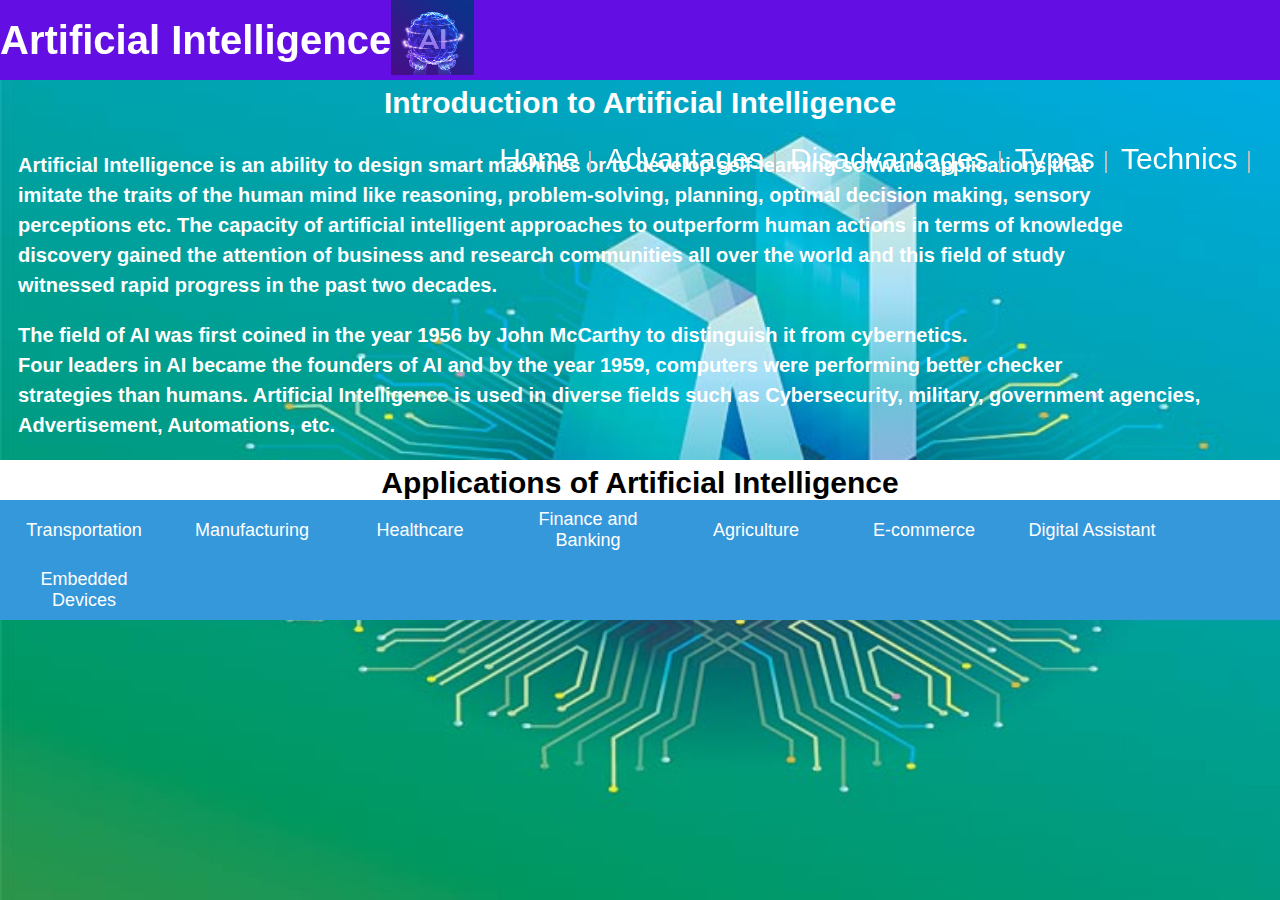
<file: index.html>
<!DOCTYPE html>
<html>
  <head>
    <meta charset="utf-8">
    <meta name="viewport" content="width=device-width, initial-scale=1.0">
    <meta http-equiv="X-UA-Compatible" content="ie=edge">
    <title> Artificial Intelligencce</title>
    <link rel="stylesheet" href="css/style.css">
  </head>
  <body>
    <div class="warpper">
      <nav>
      <img src="images/qw.jpg">
      <h1> Artificial Intelligence</h1>
      <ul>
  <li><a href="index.html">Home</a></li>
<li><a href="advantages.html">Advantages</a></li>
<li><a href="disadvantages.html">Disadvantages</a></li>
<li><a href="types.html">Types</a></li>
  <li><a href="technics.html">Technics</a></li>
      </ul>
    </nav>
  </div>
    <div class="section">
      <h2>Introduction to Artificial Intelligence</h2>
      <p>Artificial Intelligence is an ability to design smart
	  machines or to develop self-learning software applications that
        <br>imitate the traits of the human mind like reasoning, 
		problem-solving, planning, optimal decision making, sensory
         <br>perceptions etc.  The capacity of artificial 
		 intelligent approaches to outperform human actions 
		 in terms of knowledge
         <br> discovery gained the attention of business and
		 research communities all over the world and this field of study
         <br>witnessed rapid progress in the past two decades. </p>
         <p>The field of AI was first coined in the year 1956 
		 by John McCarthy to distinguish it from cybernetics.
           <br> Four leaders in AI became the founders of AI 
		   and by the year 1959, computers were performing better checker
           <br>strategies than humans. Artificial Intelligence
		   is used in diverse fields such as Cybersecurity, military, government agencies,
           <br> Advertisement, Automations, etc.</p>
    </div>
    <header>
      <h1>Applications of Artificial Intelligence</h1>
    </header>
    <section id="tabs">
      <div class="tab">
        <div class="buttoncontainer">
<button class="tablinks" onclick="openApplication(event, 'Transportation')">Transportation</button>
<button class="tablinks" onclick="openApplication(event, 'Manufacturing')">Manufacturing</button>
<button class="tablinks" onclick="openApplication(event,'Healthcare')">Healthcare</button>
<button class="tablinks" onclick="openApplication(event, 'Finance and Banking')">Finance and Banking</button>
<button class="tablinks" onclick="openApplication(event, 'Agriculture')">Agriculture</button>
<button class="tablinks" onclick="openApplication(event, 'E-commerce')">E-commerce</button>
<button class="tablinks" onclick="openApplication(event, 'Digital Assistant')">Digital Assistant</button>
<button class="tablinks" onclick="openApplication(event, 'Embedded Devices')">Embedded Devices</button>
</div>
</div>

<!-- Tab content -->
<div id="Transportation" class="tabcontent" >
  <h3>Transportation</h3>
  <ol>
  <li>Drivers are facilitated with AI features like self-parking, 
  advanced cruise controls to assist them.</li>
<li>AI techniques are used in improving traffic management 
system that reduces wait times, fuel consumption and emissions by 25%</li>
  <li>Automatic transmission system</li>
  <li>A driverless (Autonomous) car is in a pilot stage.</li>
</ol>
</div>
<div id="Manufacturing" class="tabcontent">
  <h3>Manufacturing</h3>
  <ol>
  <li>Robot in manufacturing in non-ergonomic conditions.</li>
    <li>Predictive smart maintenance to avoid production loss</li>
      <li>Early alert on probable quality issues in manufacturing 
	  line due to machine behavior or raw material quality etc.,</li>
    </ol>
</div>
<div id="Healthcare" class="tabcontent">
  <h3>Healthcare</h3>
  <ol>
  <li>Faster diagnosis using patient’s health data and other related data (IBM’s Watson)</li>
  <li>Medical images scanning for the detection of diseases.</li>
  <li>Clinical Decision support system using data mining</li>
  <li>Robot to do repetitive jobs in surgery and patient care</li>
</ol>
</div>
<div id="Finance and Banking" class="tabcontent">
  <h3>Finance and Banking</h3>
  <ol>
    <li>Measuring creditworthiness of clients and risk-free 
	loan disbursement using data from social media and other sources.</li>
    <li>The investment decision of financial institutions is assisted by AI engines.</li>
    <li>Algorithmic trading, complex AI systems, is used in automating trading decision making.</li>
  </ol>
</div>
<div id="Agriculture" class="tabcontent" >
  <h3>Agriculture</h3>
  <ol>
    <li>AI techniques to increase the yield of crops and suggest 
	methods to increase efficiency in farming.</li>
    <li>Monitoring crop and soil condition to track the health of crops</li>
    <li>Data inputs to farmers on changes in weather conditions, 
	market environment to plant their crops.</li>
  </ol>
</div>
<div id="E-commerce" class="tabcontent">
  <h3>E-commerce</h3>
  <ol>
    <li>Visual Search to identify items to shop</li>
    <li>Chatbot to provide information contents</li>
    <li>Automatic display of products based on browsing history</li>
  </ol>
</div>
<div id="Digital Assistant" class="tabcontent">
  <h3>Digital Assistant</h3>
  <p>oice recognition applications are popular in the public domain and there are many digital
    assistant platforms in the market that interacts with people and provide information contents
    as per their need on anything on earth. Siri (Apple), Alexa (Amazon), Google Now, Cortana (Microsoft),
    Facebook messenger, Blackberry Assistant, Teneo,  Speaktoit Assistant, Hound and Braina are the most popular
     digital assistant software platforms.  This software is either built into end-user devices like phone and tablet
      or marketed as separate gadgets like Amazon Echo, Google Home, etc.</p>
</div>
<div id="Embedded Devices" class="tabcontent">
  <h3>Embedded Devices</h3>
  <p>AI applications are embedded into connected devices like machines, fridge, A/c units, electrical fittings and
    making them smarter. People can interact with these devices and activate and deactivate them remotely and these
    devices can talk to other systems and perform certain functions.</p>
</div>
</div>
<script src="scripts/homescript.js"></script>

  </body>
</html>
</file>
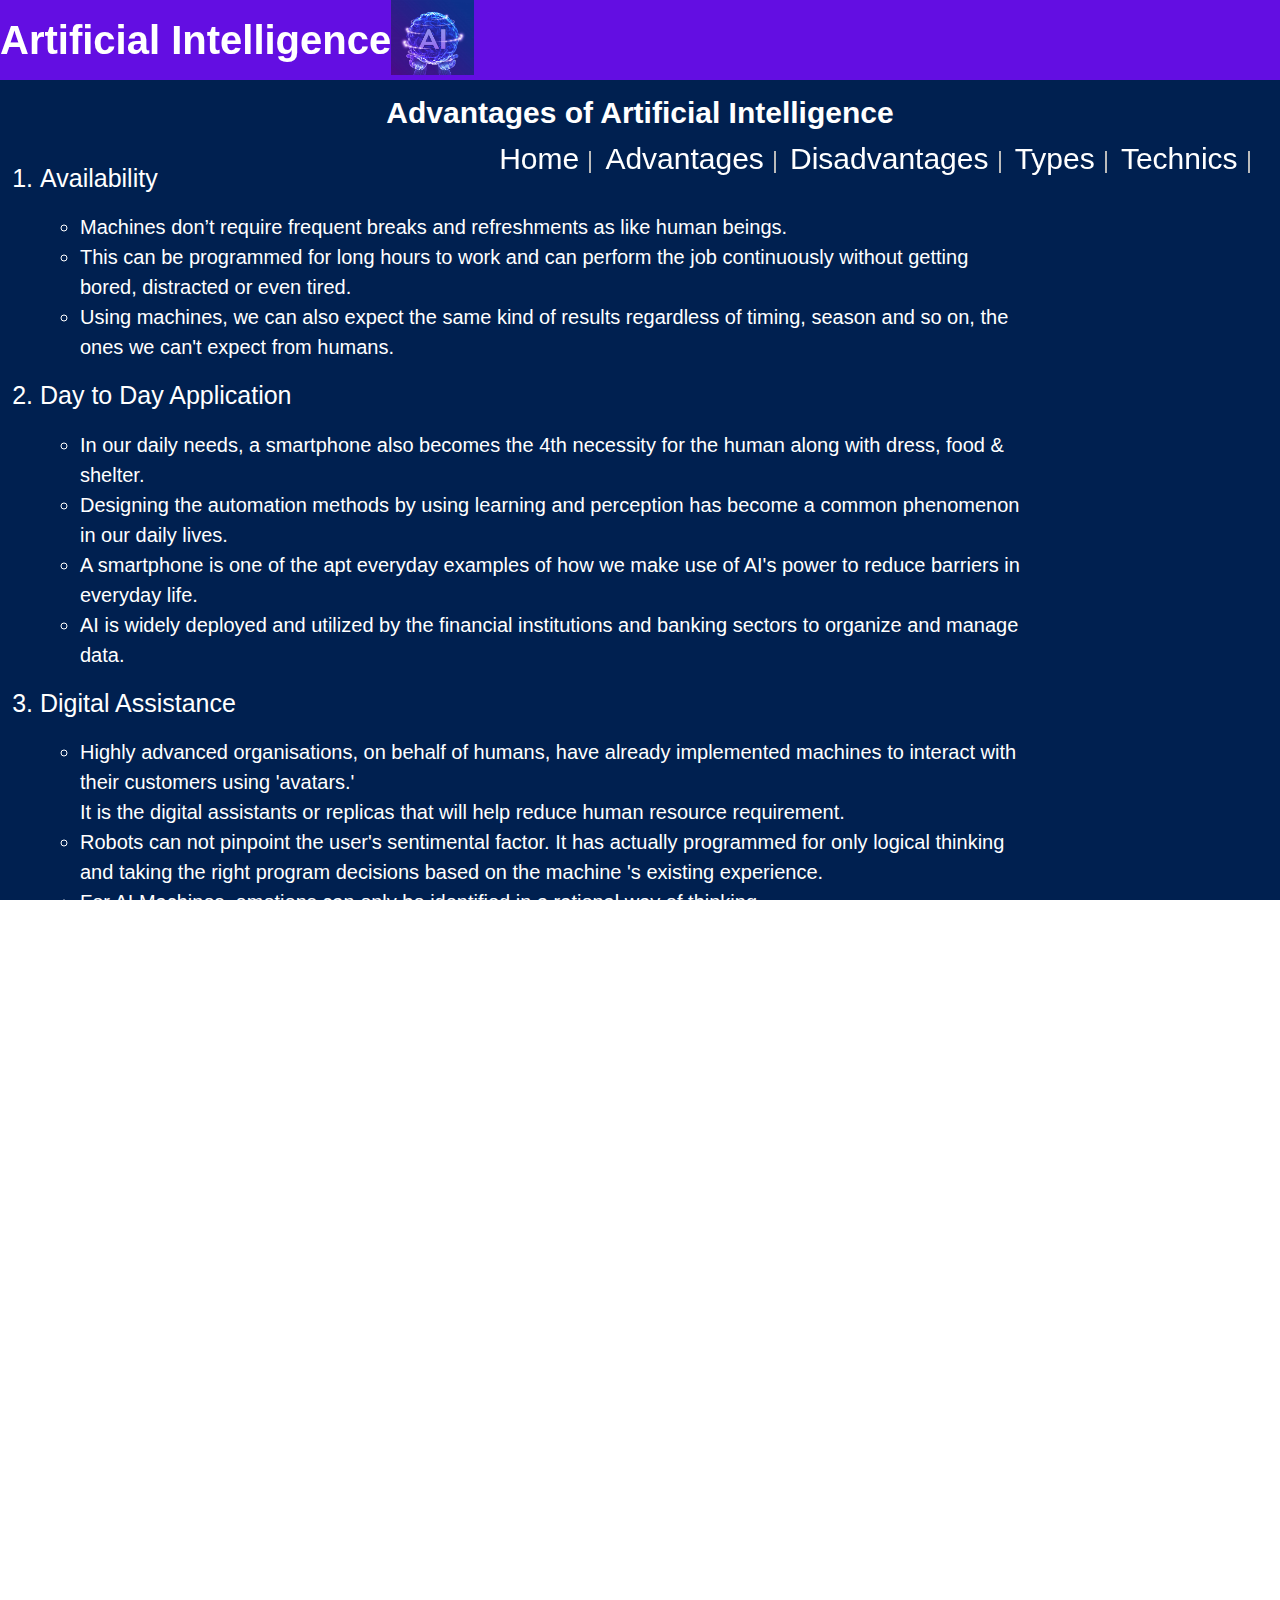
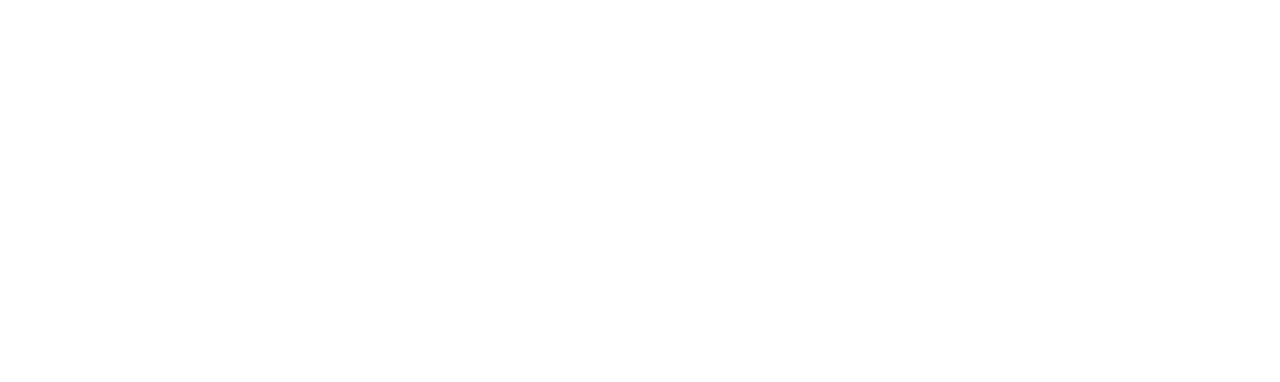
<file: advantages.html>
<!DOCTYPE html>
<html>
  <head>
    <meta charset="utf-8">
    <meta name="viewport" content="width=device-width, initial-scale=1.0">
    <title> Advantages of Artifitial Intelligencce</title>
    <link rel="stylesheet" href="css/stylead.css">
  </head>
  <body>
    <div class="warpper">
      <nav>
      <img src="images/qw.jpg">
      <h1> Artificial Intelligence</h1>
      <ul>
  <li><a href="index.html">Home</a></li>
<li><a href="advantages.html">Advantages</a></li>
<li><a href="disadvantages.html">Disadvantages</a></li>
<li><a href="types.html">Types</a></li>
  <li><a href="technics.html">Technics</a></li>
      </ul>
    </nav>
    <div class="title">
      <h2> Advantages of Artificial Intelligence</h2>
    </div>
    <div class="advantages">
      <ol>
        <li style="font-size:25px;"> Availability</li>
        <ul>
          <li>Machines don’t require frequent breaks and refreshments as like human beings.</li>
          <li>This can be programmed for long hours to work and can perform the job 
		  continuously without getting bored, distracted or even tired.</li>
          <li>Using machines, we can also expect the same kind of results regardless 
		  of timing, season and so on, the ones we can't expect from humans.</li>
        </ul>
        <li style="font-size:25px;">Day to Day Application</li>
        <ul>
          <li> In our daily needs, a smartphone also becomes the 4th necessity for the human along with dress, food & shelter.</li>
          <li>Designing the automation methods by using learning and perception has become a common phenomenon in our daily lives.</li>
          <li>A smartphone is one of the apt everyday examples of how we make use of AI's power to reduce barriers in everyday life.</li>
          <li>AI is widely deployed and utilized by the financial institutions and banking sectors to organize and manage data.</li>
        </ul>
        <li style="font-size:25px;">Digital Assistance</li>
        <ul>
          <li>Highly advanced organisations, on behalf of humans, have already implemented machines to interact with their customers using 'avatars.'
             <br>It is the digital assistants or replicas that will help reduce human resource requirement.</li>
          <li>Robots can not pinpoint the user's sentimental factor. It has actually programmed for only logical thinking
            and taking the right program decisions based on the machine 's existing experience.</li>
          <li>For AI Machines, emotions can only be identified in a rational way of thinking.</li>
        </ul>
<li style="font-size:25px;">Handling Repetitive Jobs</li>
<ul>
  <li>Repeated jobs, in nature, are tedious. Such jobs can be handled easily with the help of AI algorithms. These kinds of work in
    between do not require much intelligence.</li>
    <li>Machine intelligence can be employed to carry out dangerous tasks which may cause injury to the human involved in that. </li>
    <li>Whenever human operates the machine-like playing a game or run a computer-controlled robot, it means
      that we are actually interacting with AI Machines.</li>
    <li>Machines can think much faster than humans and can perform multi-tasking to obtain the best results</li>
</ul>
<li style="font-size:25px;">Medical Applications</li>
<ul>
  <li>Doctors/Physician assesses the patient’s health-related data and intimates the risk factors to the customers via the
    health care devices with the help of artificial machine intelligence.</li>
    <li>It helps the patient to know about the side effects of different medicines and also behaves as personal digital care.</li>
    <li>Robotics is used often in the treatment for mentally sick patients to come out from their depression also make them remain active in the real world.</li>
    <li>The current medical industry has the popular application of artificial intelligence is Radiosurgery.
      It helps us to operate the tumors without damaging the unaffected surrounding tissues.</li>
</ul>
<li style="font-size:25px;">Hazardous Exploration</li>
<ul>
  <li>Artificial Intelligence and the science of robotics are the fascinating advancements in technological development.
    Using this, we can able to handle the huge volume of data for storing and processing but not limited to as well as we can use
    that in the process of mining and other fuel exploration processes.</li>
    <li>These complex machines can be utilized to overcome human limitations.
      We can utilize these machines as a replacement for the humans wherever we felt the process done by the human is hazardous
       but can’t neglect that because of the goodness or results received.</li>
       <li>They can perform difficult tasks and accurate work with greater responsibility without any lag. Moreover, they do not wear out easily.</li>
</ul>
<li style="font-size:25px;"> Reduction Error</li>
<ul>
  <li>The advantage of using Artificial Intelligence is, it helps us for error reduction and increasing
    the chance of reaching higher accuracy with a greater degree of precision.</li>
    <li>It can be applied in various situations including the process called exploration of space.</li>
</ul>

      </ol>
    </di>
    </body>
</html>
</file>
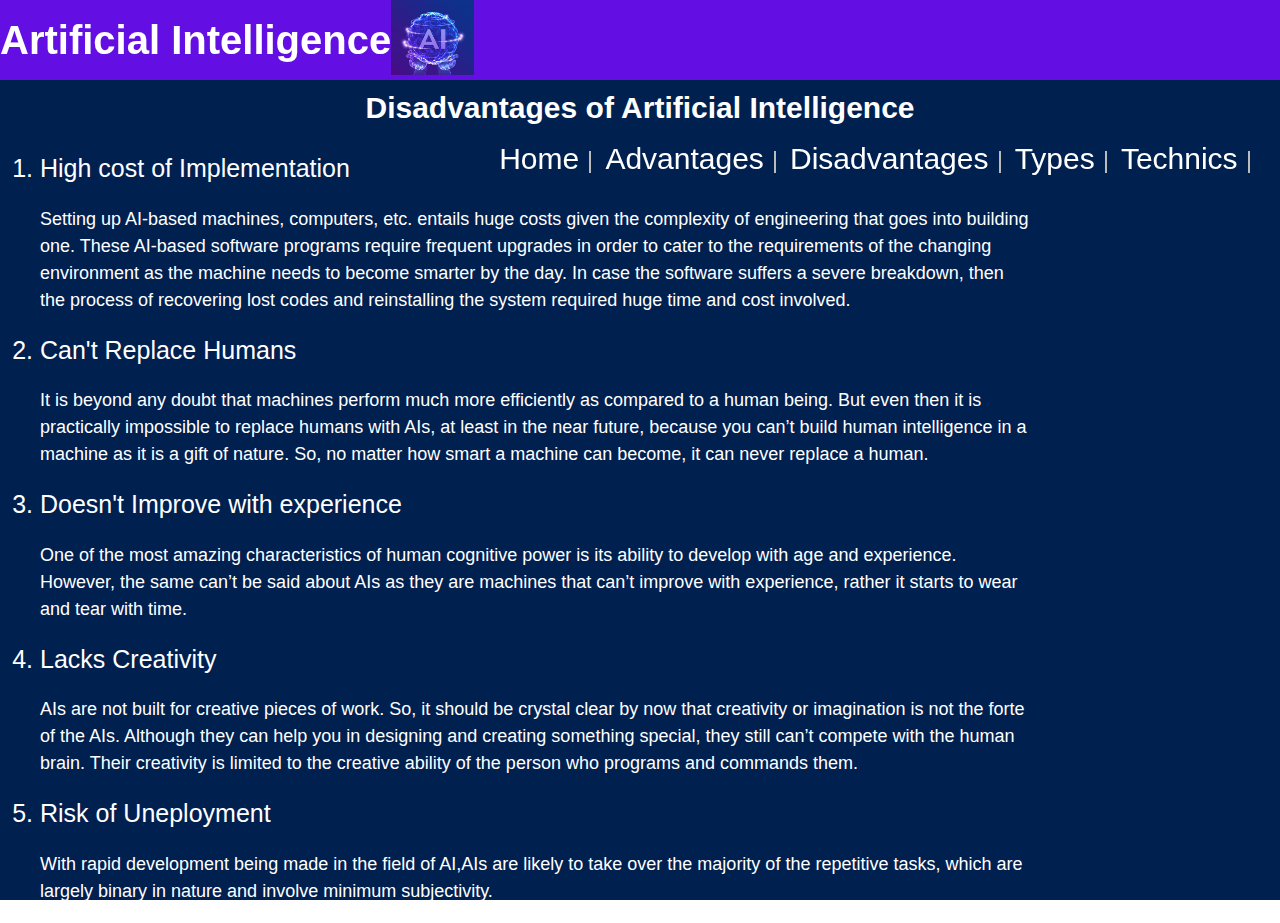
<file: disadvantages.html>
<!DOCTYPE html>
<html>
  <head>
    <meta charset="utf-8">
    <title> Disadvantages of Artifitial Intelligence</title>
    <link rel="stylesheet" href="css/styledis.css">
  </head>
  <body>
    <div class="warpper">
      <nav>
      <img src="images/qw.jpg">
      <h1> Artificial Intelligence</h1>
      <ul>
  <li><a href="index.html">Home</a></li>
<li><a href="advantages.html">Advantages</a></li>
<li><a href="disadvantages.html">Disadvantages</a></li>
<li><a href="types.html">Types</a></li>
  <li><a href="technics.html">Technics</a></li>
      </ul>
    </nav>
    <div class="title">
      <h1>Disadvantages of Artificial Intelligence<h1>
    </div>
    <div class="disadvantages">
      <ol>
        <li>High cost of Implementation</li>
        <p>Setting up AI-based machines, computers, etc. entails huge costs
		given the complexity of engineering that goes into building one.
          These AI-based software programs require frequent upgrades 
		  in order to cater to the requirements of the changing environment
          as the machine needs to become smarter by the day.
          In case the software suffers a severe breakdown,
		  then the process of recovering lost codes and reinstalling the system required huge
           time and cost involved.</p>
           <li>Can't Replace Humans</li>
           <p>It is beyond any doubt that machines perform much more
		   efficiently as compared to a human being. But even then it is
              practically impossible to replace humans with AIs, 
			  at least in the near future, because you can’t build human intelligence
               in a machine as it is a gift of nature. So,
			   no matter how smart a machine can become, it can never replace a human.</p>
<li>Doesn't Improve with experience</li>
<p>One of the most amazing characteristics of human cognitive power is its ability to develop with age and experience. However, the same
   can’t be said about AIs as they are machines that can’t improve with experience, rather it starts to wear and tear with time.</p>
<li>Lacks Creativity</li>
<p>AIs are not built for creative pieces of work. So, it should be crystal clear by now that creativity or imagination is not the forte
  of the AIs. Although they can help you in designing and creating something special, they still can’t compete with the human brain.
  Their creativity is limited to the creative ability of the person who programs and commands them.</p>
  <li>Risk of Uneployment</li>
  <p>With rapid development being made in the field of AI,AIs are likely to take over the majority of the repetitive tasks, which are
    largely binary in nature and involve minimum subjectivity.</p>
      </ol>
    </div>
    </body>
</html>
</file>
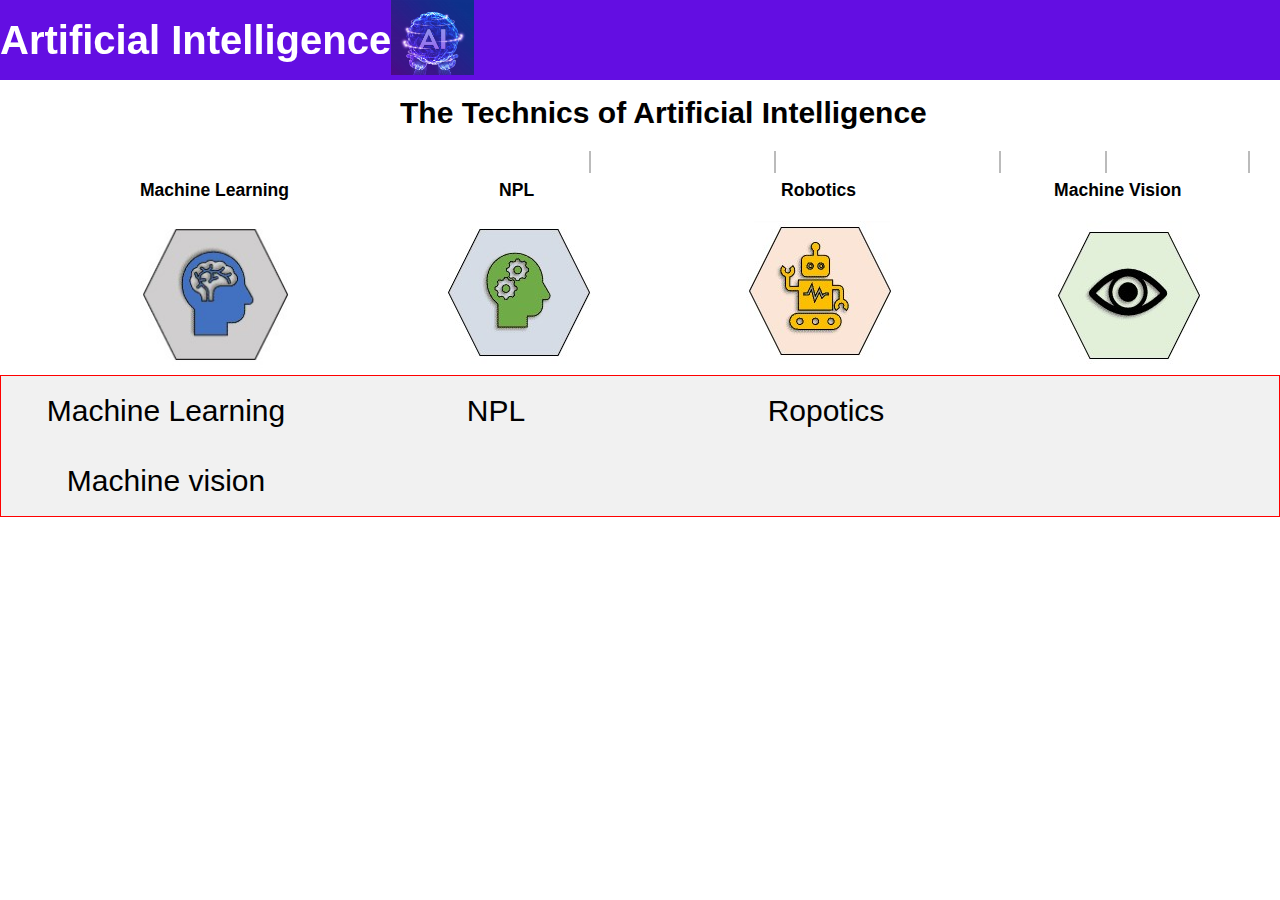
<file: technics.html>
<!DOCTYPE html>
<html>
  <head>
    <meta charset="utf-8">
    <meta name="viewport" content="width=device-width, initial-scale=1.0">
    <title> Technics of Artifitial Intelligence</title>
    <link rel="stylesheet" href="css/styleapp.css">
  </head>
  <body>
    <div class="warpper">
      <nav>
      <img src="images/qw.jpg">
      <h1> Artificial Intelligence</h1>
      <ul>
  <li><a href="index.html">Home</a></li>
<li><a href="advantages.html">Advantages</a></li>
<li><a href="disadvantages.html">Disadvantages</a></li>
<li><a href="types.html">Types</a></li>
  <li><a href="technics.html">Technics</a></li>
      </ul>
    </nav>
</div>
  <div class="section">
    <section id="boxes">
      <div class="container">
        <h2 style="font-size:30px;margin-left:400px;">The Technics of Artificial Intelligence </h2>
        <div class="box1">
            <h3>Machine Learning</h3>
          <img src="images/t1.jpg">
        </div>
        <div class="box2">
          <h3 style="margin-left:60px;">NPL</h3>
          <img src="images/t2.jpg">
      </div>
      <div class="box3">
        <h3 style="margin-left:35px;"> Robotics</h3>
        <img src="images/t3.jpg">
      </div>
      <div class="box4">
        <h3>Machine Vision</h3>
        <img src="images/t4.jpg">
      </div>
      </div>
      <section id="tabs">
        <div class="tab">
          <div class="buttoncontainer">
  <button class="tablinks" onclick="openTechnice(event, 'Machine Learning')">Machine Learning</button>
  <button class="tablinks" onclick="openTechnice(event, 'NPL')">NPL</button>
  <button class="tablinks" onclick="openTechnice(event, 'Ropotics')">Ropotics</button>
  <button class="tablinks" onclick="openTechnice(event, 'Machine Vision')">Machine vision</button>
</div>
</div>

<!-- Tab content -->
<div id="Machine Learning" class="tabcontent" >
  <h3>Machine Learning</h3>
  <p>It is one of the applications of AI where machines are not explicitly programmed to perform
     certain tasks rather they learn and improve from experience automatically. Deep Learning
     is a subset of machine learning based on artificial neural networks for predictive analysis.
      There are various machine learning algorithms such as Unsupervised Learning, Supervised Learning
      , and Reinforcement Learning. In Unsupervised Learning, the algorithm does not use classified
      information to act on it without any guidance. In Supervised Learning, it deduces a function from
       the training data which consists of a set of an input object and the desired output. Reinforcement
       learning is used by machines to take suitable actions to increase the reward to find the best possibility
        which should be taken in to account.</p>
        <h2>Methods of Machine Learning</h2>
        <table>
          <tr>
            <th style="background-color:#BB8FCE">Supervised machine learning algorithms</th>
            <th style="background-color:#7FB3D5;" >unsupervised machine learning algorithms</th>
            <th style="background-color:#76D7C4">Semi-supervised machine learning algorithms</th>
            <th style="background-color:#82E0AA ;">Reinforcement machine learning algorithms</th>
          </tr>
          <tr>
            <td style="background-color:#BB8FCE">Using labeled examples to predict future events,
              supervised machine learning algorithms can apply what has
               been learnt in the past to new data. Starting with the
               analysis of a known training dataset, the learning algorithm
               produces an inferred function to make output values predictions.
               After sufficient training the system can provide targets for any
                new input. The learning algorithm can also compare its output to
                 the correct output and find errors to alter the model accordingly</td>
            <td style="background-color:#7FB3D5 ;">Unsupervised machine learning algorithms are used when training information
              is neither classified nor labeled. Unsupervised learning studies how systems
              can infer a function from unlabeled data to describe a hidden structure.
              The system doesn't figure out the correct output, but explores the data
              and can draw inferences from datasets to describe hidden structures from unlabeled information.</td>
            <td style="background-color:#76D7C4 ">Semi-supervised machine learning algorithms fall somewhere between supervised and
              unsupervised learning, as they use both labeled and unlabeled data for training-typically a
               small amount of labeled data and a large amount of unlabeled data. The systems which use this
                method can significantly improve the accuracy of the learning. Similarly, semi-supervised
                 learning is chosen when the labeled data acquired requires competent and relevant resources
                  to train / learn from it. Otherwise, unlabeled data acquisition generally requires no additional resources.</td>
            <td style="background-color:#82E0AA ;">Reinforcement machine learning algorithms is a method of learning that interacts with its
               environment by generating actions and discovers errors or rewards. The most relevant features
               of reinforcement learning are trial and error searching, and delayed reward.</td>
          </tr>
        </table>
</div>

<div id="NPL" class="tabcontent">
  <h3>Natural Language Processing</h3>
  <p>It is the interactions between computers and human language where the computers are programmed to
    process natural languages. Machine Learning is a reliable technology for Natural Language Processing
     to obtain meaning from human languages. In NLP, the audio of a human talk is captured by the machine.
     Then the audio to text conversation occurs and then the text is processed where the data is converted
     into audio. Then the machine uses the audio to respond to humans. Applications of Natural Language
     Processing can be found in IVR (Interactive Voice Response) applications used in call centers, language
     translation applications like Google Translate and word processors such as Microsoft Word to check the
      accuracy of grammar in text. However, the nature of human languages makes the Natural Language Processing
       difficult because of the rules which are involved in the passing of information using natural language and
       they are not easy for the computers to understand. So NLP uses algorithms to recognize and abstract the rules
       of the natural languages where the unstructured data from the human languages can be converted to a format tha
       t is understood by the computer.</p>
       <h2>The importance of NPL</h2>
    <ol>
    <li>Large volumes of textual data</li>
    <br>
      <p>The processing of natural language helps computers to communicate
        with humans in their own language and scales other language-related tasks.
        For instance, NLP allows computers to read text, hear speech, interpret it,
         measure feeling and determine which parts are important.</p>
         <li>Structuring a highly unstructured data source</li>
         <br>
         <p>Human language is astonishingly complex and varied. Infinitely,
            we express ourselves, both verbally and in writing. There are not
            only hundreds of languages and dialects but a unique set of grammar
            and syntax rules, terms and slang within each language. When we write,
            we often misspell or abbreviate words, or omit punctuation. When we speak,
            we have regional accents, and we mumble, stutter and borrow terms from other languages. </p>
    </ol>
</div>
<div id="Ropotics" class="tabcontent">
  <h3>Ropotics</h3>
  <p>The purpose of Automation is to get the monotonous and repetitive tasks done by machines which also improve
     productivity and in receiving cost-effective and more efficient results. Many organizations use machine learning,
      neural networks, and graphs in automation. Such automation can prevent fraud issues while financial transactions
       online by using CAPTCHA technology. Robotic process automation is programmed to perform high volume repetitive
        tasks which can adapt to the change in different circumstances.</p>
		<img style="float:left; width:40%;padding:30px;" src="images/rpo1.jpg">
		<img style="float:left; width:40%;padding:30px; height:225px;" src="images/rpo2.jpg">
</div>
<div id="Machine Vision" class="tabcontent">
  <h3>Machine Vision</h3>
  <p>Machines can capture visual information and then analyze it. Here cameras are used to capture the visual information, the analog to digital conversion is used to convert the image to digital data and digital signal processing is employed to process the data. Then the resulting data is fed to a computer. In machine vision, two vital aspects are sensitivity, which is the ability of the machine to perceive impulses that are weak and resolution, the range to which the machine can distinguish the objects. The usage of machine vision can be found in signature identification, pattern recognition, and medical image analysis, etc.</p>
</div>

<script src="scripts/myscript.js"></script>
    </body>
</html>
</file>
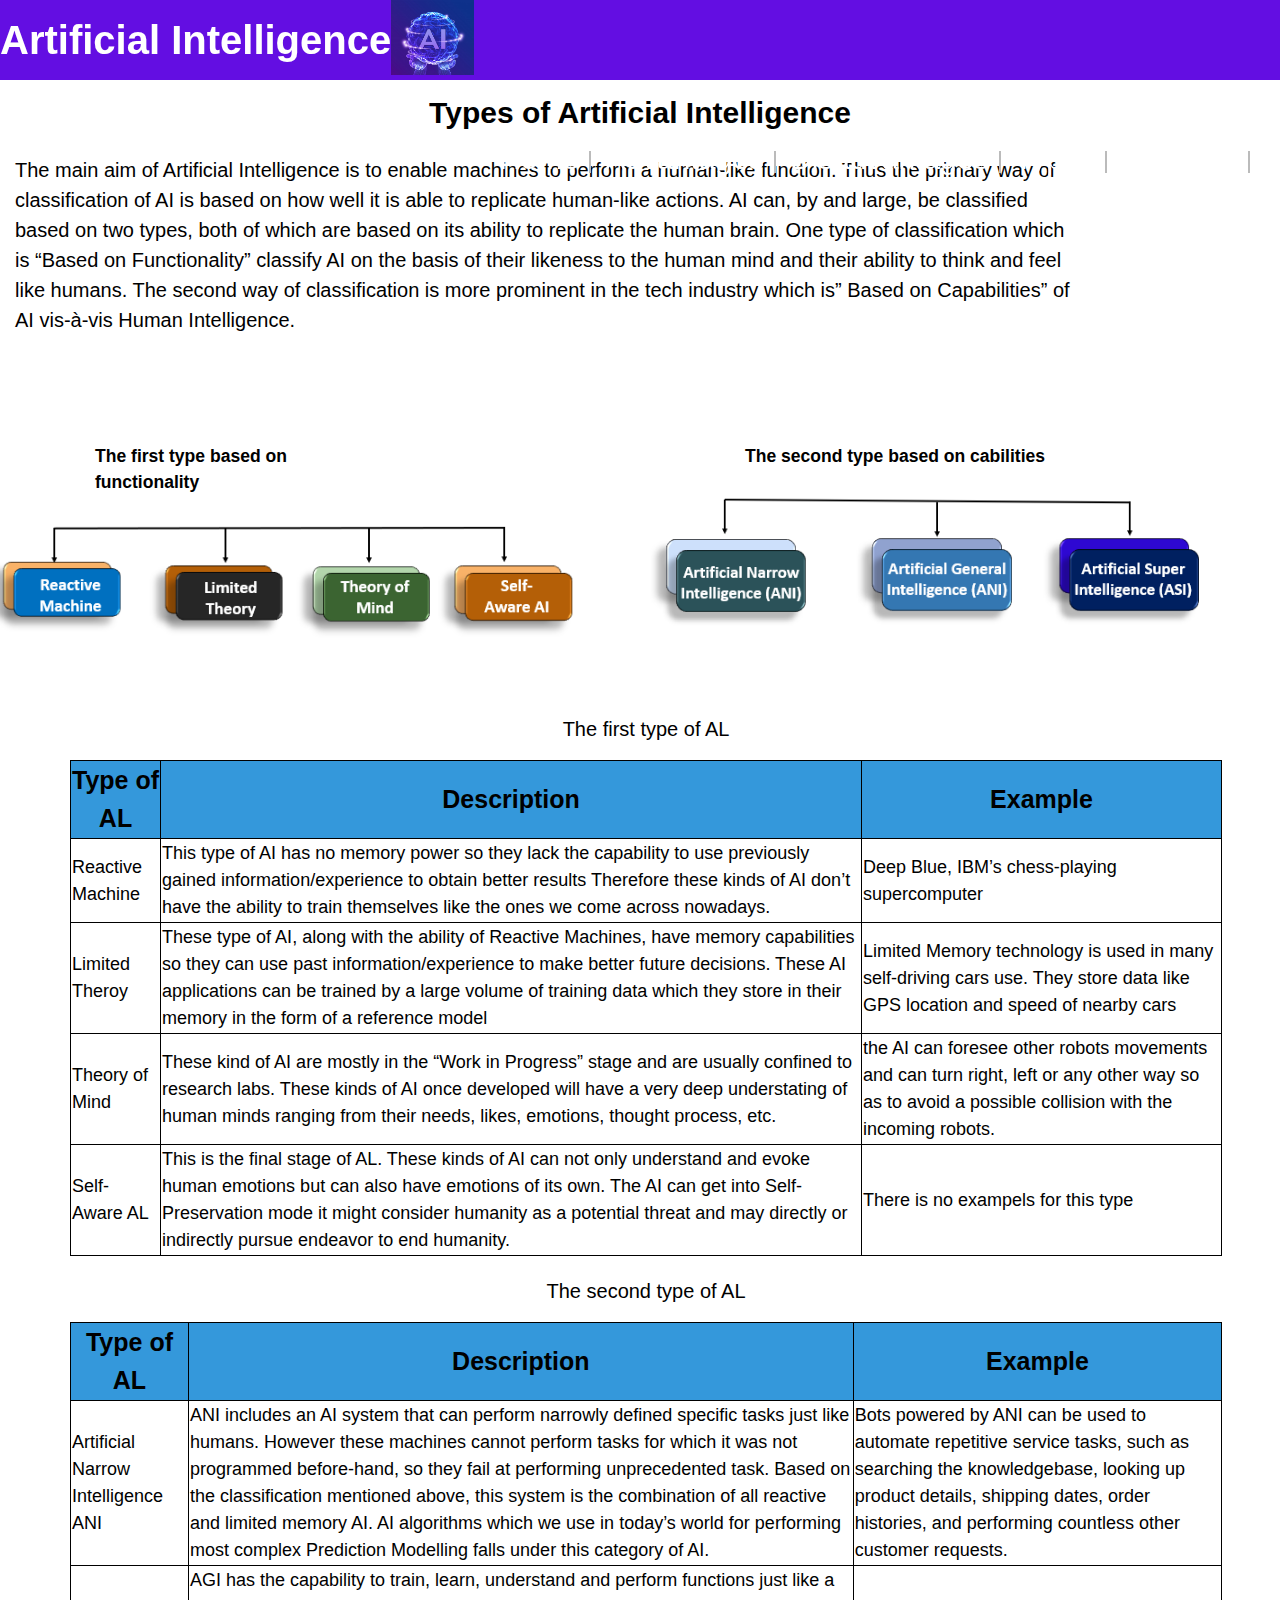
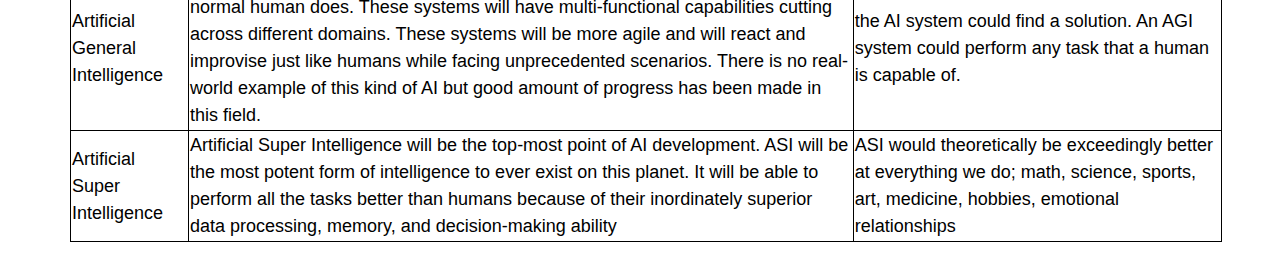
<file: types.html>
<!DOCTYPE html>
<html>
  <head>
    <meta charset="utf-8">
    <meta name="viewport" content="width=device-width, initial-scale=1.0">
    <title>Types of Artifitial Intelligencce</title>
    <link rel="stylesheet" href="css/stylety.css">
  </head>
  <body>
    <div class="warpper">
      <nav>
      <img src="images/qw.jpg">
      <h1> Artificial Intelligence</h1>
      <ul>
  <li><a href="index.html">Home</a></li>
<li><a href="advantages.html">Advantages</a></li>
<li><a href="disadvantages.html">Disadvantages</a></li>
<li><a href="types.html">Types</a></li>
  <li><a href="technics.html">Technics</a></li>
      </ul>
    </nav>
<div class="container">
    <div class="title">
      <h1>Types of Artificial Intelligence</h1>
    </div>
    <p>The main aim of Artificial Intelligence is to enable machines
	to perform a human-like function. Thus the primary way of 
	classification of AI is based on how well it is able to 
	replicate human-like actions. AI can, by and large, be
	classified based on two types, both of which are based 
	on its ability to replicate the human brain. One type 
	of classification which is “Based on Functionality” 
	classify AI on the basis of their likeness to the 
	human mind and their ability to think and feel like
	humans. The second way of classification is more 
	prominent in the tech industry which is” Based 
	on Capabilities” of AI vis-à-vis Human Intelligence.</p>
  </div>
  <section id="boxes">
    <div class="container">
      <div class="box1">
        <h3>The first type based on functionality</h3>
        <img src="images/a1.jpg.png">
      </div>
      <div class="box2">
        <h3>The second type based on cabilities</h3>
        <img src="images/a2.jpg.png">
    </div>
    </div>
  </section>
  <section>
  <table>
    <caption>The first type of AL</caption>
    <tr style="background-color:#3498DB ;">
      <th>Type of AL</th>
      <th>Description</th>
      <th>Example</th>
    </tr>
    <tr>
      <td>Reactive Machine</td>
      <td>This type of AI has no memory power so they lack the capability to use 
	  previously gained information/experience to obtain better results Therefore 
	  these kinds of AI don’t have the ability to train themselves like the ones we come across nowadays.</td>
        <td> Deep Blue, IBM’s chess-playing supercomputer</td>
    </tr>
    <tr>
      <td>Limited Theroy</td>
      <td>These type of AI, along with the ability of Reactive Machines, 
	  have memory capabilities so they can use past information/experience
        to make better future decisions. These AI applications can be trained
		by a large volume of training data which they store in their
        memory in the form of a reference model</td>
<td>Limited Memory technology is used in many self-driving cars use.
 They store data like GPS location and speed of nearby cars</td>
    </tr>
    <td>Theory of Mind</td>
    <td>These kind of AI are mostly in the “Work in Progress” stage 
	and are usually confined to research labs. These kinds of AI once
       developed will have a very deep understating of human minds 
	   ranging from their needs, likes, emotions, thought process, etc.</td>
    <td>the AI can foresee other robots movements and can turn right,
	left or any other way so as to avoid a possible collision
      with the incoming robots.</td>
<tr>
  <td>Self-Aware AL</td>
  <td>This is the final stage of AL. These kinds of AI can not only understand and evoke human emotions but can also have emotions of its own.
    The AI can get into Self-Preservation mode it might consider humanity as a potential threat and may directly or indirectly pursue endeavor
    to end humanity.</td>
    <td>There is no exampels for this type</td>
</tr>
  </table>
  <table>
    <caption>The second type of AL</caption>
    <tr style="background-color:#3498DB ;">
      <th>Type of AL</th>
      <th>Description</th>
      <th>Example</th>
    </tr>
    <tr>
      <td>Artificial Narrow Intelligence ANI</td>
      <td>ANI includes an AI system that can perform narrowly defined specific tasks just like humans. However these machines
        cannot perform tasks for which it was not programmed before-hand, so they fail at performing unprecedented task. Based
        on the classification mentioned above, this system is the combination of all reactive and limited memory AI. AI algorithms
        which we use in today’s world for performing most complex Prediction Modelling falls under this category of AI.</td>
<td>Bots powered by ANI can be used to automate repetitive service tasks, such as searching the knowledgebase, looking up product
   details, shipping dates, order histories, and performing countless other customer requests.</td>
    </tr>
    <tr>
      <td>Artificial General Intelligence</td>
      <td>AGI has the capability to train, learn, understand and perform functions just like a normal human does. These systems
         will have multi-functional capabilities cutting across different domains. These systems will be more agile and will react
          and improvise just like humans while facing unprecedented scenarios. There is no real-world example of this kind of AI but
           good amount of progress has been made in this field.</td>
		   <td>the AI system could find a solution. An AGI system could perform any task that a human is capable of.</td>
    </tr>
    <tr>
      <td>Artificial Super Intelligence</td>
      <td>Artificial Super Intelligence will be the top-most point of AI development. ASI will be the most potent form of
        intelligence to ever exist on this planet. It will be able to perform all the tasks better than humans because of
         their inordinately superior data processing, memory, and decision-making ability</td>
         <td>ASI would theoretically be exceedingly better at everything we do; math, science, sports, art, medicine,
            hobbies, emotional relationships</td>
    </tr>
  </table>
</section>


    </body>
</html>
</file>
<file: css/style.css>
body{
  font-family: arial;
  font-size: 15px;
  line-height: 1.5;
  padding:0;
  margin:0;
  background-color: white;
  background-image: url('../images/frt.jpg');
  background-repeat: no-repeat;
  background-attachment:fixed;
  background-size:cover;
  }
nav{
  width:100%;
  height:80px;
  background-color:#630EE2;
  line-height:89px;
    position: fixed;
    top: 0;
}
nav h1{
  float:left;
  margin-top: -4px;
  color:white;
  font-size:40px
}
nav ul{
  float:right;
  margin: 0;
  margin-right: 1.9rem;
}
nav ul li{
  display:inline;
  list-style-type: none;
  font-size:20px;
border-right: 2px solid #bbb;
}
nav ul li a {
  color:white;
  padding:10px;
  word-spacing:30px;
font-size: 30px;
text-decoration:none;
}
li a:hover {
color:orange;
}
img{
  width:6.45%;
margin-left:0rem
}
.section{
  margin-top:80px;
}
.section h2 {
  font-size: 30px;
  color:white;
text-align:center;
}
.section p{
  font-size:20px;
  color:white;
  margin-left:18px;
  font-weight:bolder;
}
.container h2{
  text-align:center;
  font-size:30px;
}
.container img{
  width:70%;
}
header {
  background-color:white;;
  text-align: center;
  padding: 0px;
}
#tabs{
  float:left;
}
#tabs .tab {
  overflow: hidden;
  margin-top: -25px;
background-color:#3498DB;
}
#tabs .tab .buttoncontainer button {
  background-color: inherit;
  float: left;
  border: none;
  outline: none;
  cursor: pointer;
  transition: 0.3s;
  font-size:18px;
  height:60px;
  width:168px;
  color:white;
}
#tabs .tab .buttoncontainer button:hover {
  background-color: blue;
}
#tabs .tabcontent{
  height:5px;
  padding-top:0px;
  display:none;
  padding-left:100px;
  margin-right:100px;
  font-size:20px;
  font-weight: bold;
  color:#FDFEFE ;
  background-size: cover;
}
#tabs #Transportation .tabcontent{
  background-color: gray;
}
.classification h2{
	margin-left:60px;
	font-size:30px;
}
.classification p{
	font-size:20px;
	
}
</file>
<file: css/stylead.css>
body{
  font-family: arial;
  font-size: 15px;
  line-height: 1.5;
  padding:0;
  margin:0;
  background-color: white;
  background-image: url('../images/qqrt.png');
  background-repeat: no-repeat;
  background-attachment:fixed;
  background-size:cover;
color:white;
}
nav{
  width:100%;
  height:80px;
  background-color:#630EE2;
  line-height:89px;
  position: fixed;
  top: 0;
}
nav h1{
  float:left;
  margin-top: -4px;
  color:white;
  font-size:40px

}
nav ul{
  float:right;
  margin: 0;
  margin-right: 1.9rem;
}
nav ul li{
  display:inline;
  list-style-type: none;
  font-size:20px;
border-right: 2px solid #bbb;
}
nav ul li a {
  color:white;
  padding:10px;
  word-spacing:30px;
font-size: 30px;
text-decoration:none;
}
li a:hover {
color:orange;
}
img{
  width:6.45%;
margin-left:0rem
}
.title{
  background-size: auto;
  font-size: 20px;
  color:white;
  text-align:center;
  margin-top:90px;

}
.advantades ol li{
  font-size:100px;
}
.advantages ul{
  margin-top:15px;
  margin-bottom:15px;
  font-size:20px;
  margin-right:250px;
}
</file>
<file: css/styledis.css>
body{
  font-family: arial;
  font-size: 15px;
  line-height: 1.5;
  padding:0;
  margin:0;
  background-color: white;
  background-image: url('../images/qqrt.png');
  background-repeat: no-repeat;
  background-attachment:fixed;
  background-size:cover;
color:white;
}
nav{
  width:100%;
  height:80px;
  background-color:#630EE2;
  line-height:89px;
  position: fixed;
  top: 0;
}
nav h1{
  float:left;
  margin-top: -4px;
  color:white;
  font-size:40px

}
nav ul{
  float:right;
  margin: 0;
  margin-right: 1.9rem;
}
nav ul li{
  display:inline;
  list-style-type: none;
  font-size:20px;
border-right: 2px solid #bbb;
}
nav ul li a {
  color:white;
  padding:10px;
  word-spacing:30px;
font-size: 30px;
text-decoration: none;
}
li a:hover {
color:orange;
}
img{
  width:6.45%;
margin-left:0rem
}
.title{
  margin-top: 85px;
  text-align:center;
}
.disadvantages p{
  margin-right:250px;
  font-size: 18px;
}
.disadvantages ol li{
  font-size:25px;
}
</file>
<file: css/styleapp.css>
body{
  font-family: arial;
  font-size: 15px;
  line-height: 1.5;
  padding:0;
  margin:0;
  background-color: white;
}
nav{
  width:100%;
  height:80px;
  background-color:#630EE2;
  line-height:89px;
  position: fixed;
  top: 0;
}
nav h1{
  float:left;
  margin-top: -4px;
  color:white;
  font-size:40px

}
nav ul{
  float:right;
  margin: 0;
  margin-right: 1.9rem;
}
nav ul li{
  display:inline;
  list-style-type: none;
  font-size:20px;
border-right: 2px solid #bbb;
}
nav ul li a {
  color:white;
  padding:10px;
  word-spacing:30px;
font-size: 30px;
text-decoration: none;
}
li a:hover {
color:orange;
}
img{
  width:6.45%;
margin-left:0rem
}
#boxes{
  margin-top:20px
  border: 5px red solid;
}
#boxes .box1{
  float:left;
  margin-left:140px;
}
#boxes .box2 {
  float:left;
  margin-left:150px;
}
#boxes .box3 {
  float:left;
  margin-left:150px;
}
#boxes .box4{
  float:left;
  margin-left:160px;
}
#boxes img{
  width:100%
}
#boxes .container h2{
  margin-left:500px;
}
#tabs{
  float:left;
}
#tabs .tab {
  overflow: hidden;
  border: 1px solid red;
  background-color: #f1f1f1;
}
#tabs .tab .buttoncontainer button {
  background-color: inherit;
  float: left;
  border: none;
  outline: none;
  cursor: pointer;
  padding: 14px 16px;
  transition: 0.3s;
  font-size:30px;
  width:330px;
  height:70px;
}
#tabs .tab .buttoncontainer button:hover {
  background-color: blue;
}
#tabs .tabcontent{
  height:0px;
  padding-top:0px;
  display:none;
  padding-left:100px;
  margin-right:100px;
  font-size:20px;
}
#tabs .tabcontent p{
  background-color:;
  margin-top:-20px;
  margin-bottom:30px;
}
.section{
  margin-top: 90px;
}
table{
  width:95%;
}
table th,td{
  border: 1px solid black;
}
</file>
<file: css/stylety.css>
body{
  font-family: arial;
  font-size: 15px;
  line-height: 1.5;
  padding:0;
  margin:0;
  background-color: white;

}
nav{
  width:100%;
  height:80px;
  background-color:#630EE2;
  line-height:89px;
  position: fixed;
  top: 0;
}
nav h1{
  float:left;
  margin-top: -4px;
  color:white;
  font-size:40px;
}
nav ul{
  float:right;
  margin: 0;
  margin-right: 1.9rem;
}
nav ul li{
  display:inline;
  list-style-type: none;
  font-size:20px;
border-right: 2px solid #bbb;
}
nav ul li a {
  color:white;
  padding:10px;
  word-spacing:30px;
font-size: 30px;
text-decoration: none;
}
li a:hover {
color:orange;
}
img{
  width:6.45%;
margin-left:0rem
}
.container{
  margin-top:90px;
}
.container h1{
  text-align:center;
}
.container p{
  margin-left:15px;
  font-size:20px;
  margin-right:200px;
}
.type1 img{
  width:40%;
  margin-left:15px
}
#boxes .box1{
  float:left;
  width:30%;
}
#boxes .box2{
  float:right;
}
#boxes .box1 img{
  width:150%;
}
#boxes .box2 img{
  width:90%;
}
#boxes h3{
  margin-left:95px;
}
table{
  width:90%;
  margin-left:70px;
  margin-bottom:20px;
}
table caption{
  font-size:20px;
}
  table, th, td{
    border:1px solid black;
      border-collapse: collapse;
  }
  table caption{
    font-size:20px;
    margin-bottom:16px;
  }
table td{
  font-size:18px;
}
table th{
  font-size:25px;
}
</file>
